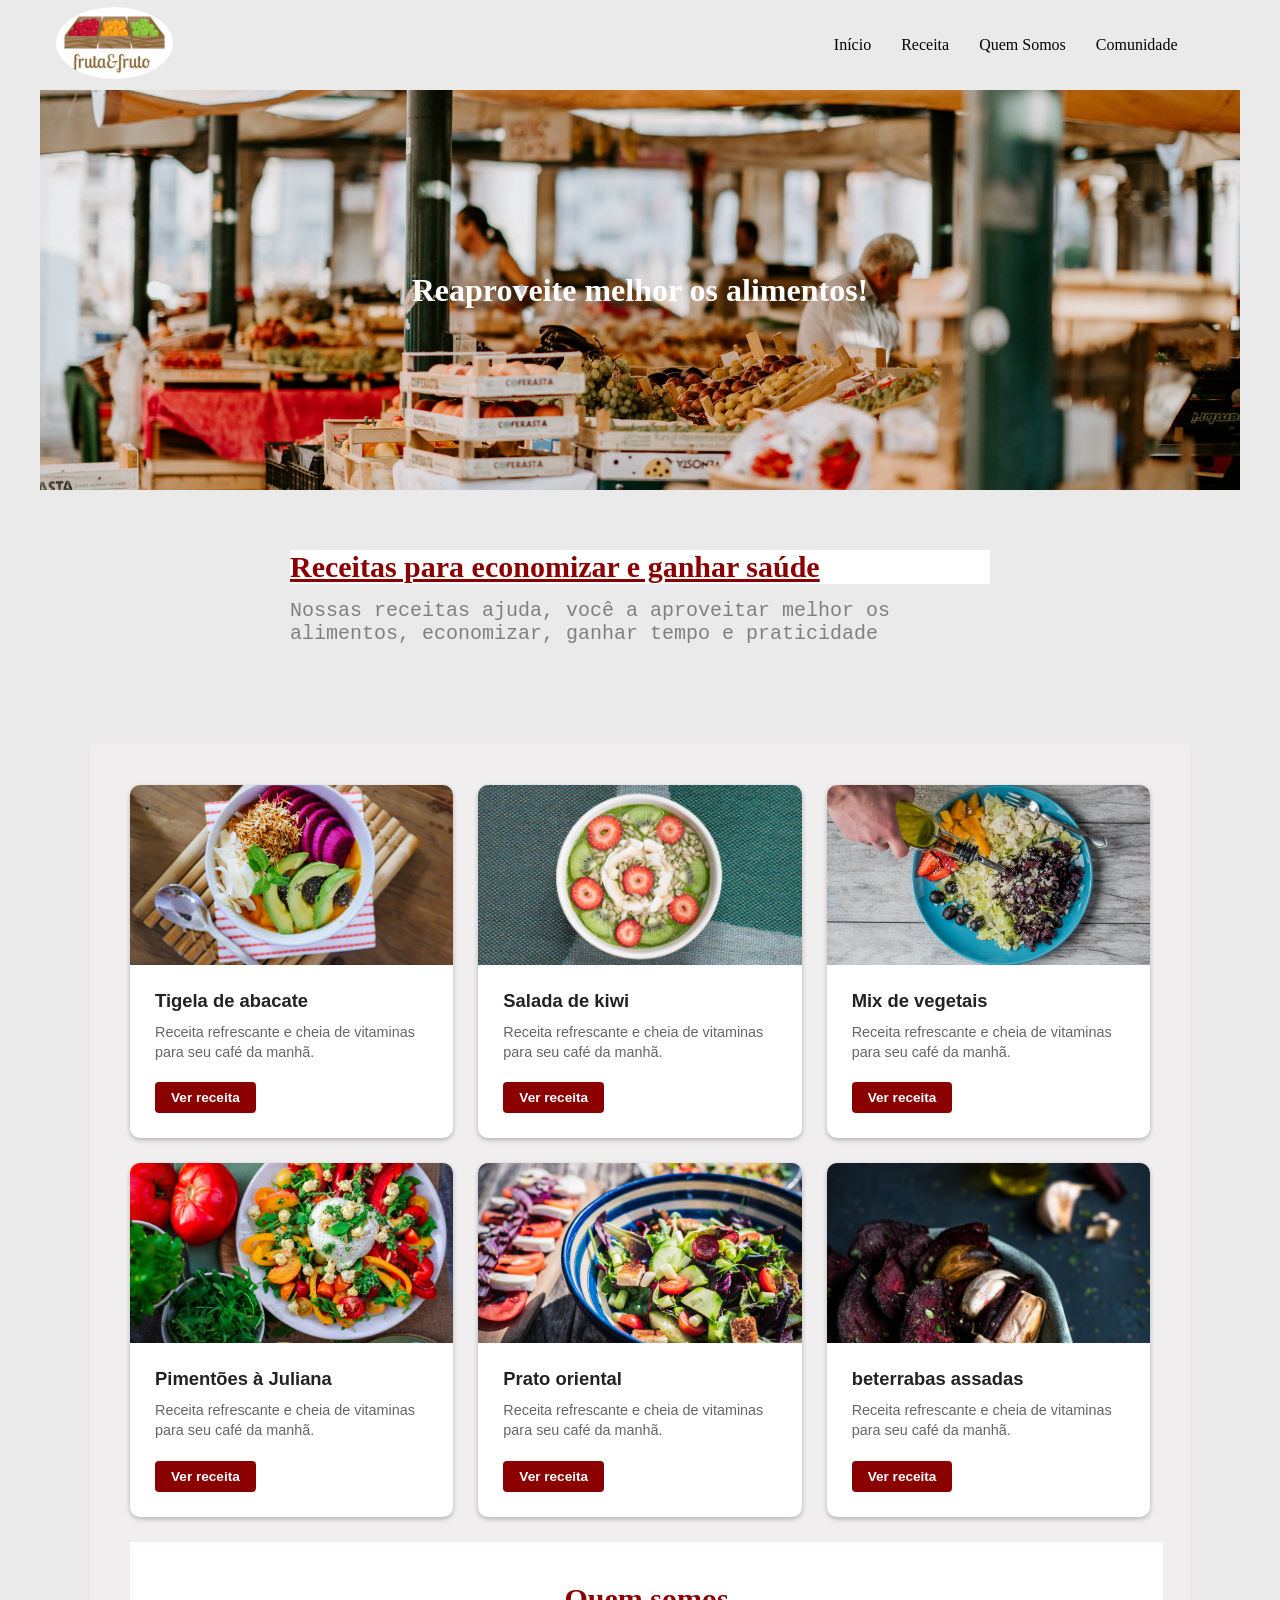
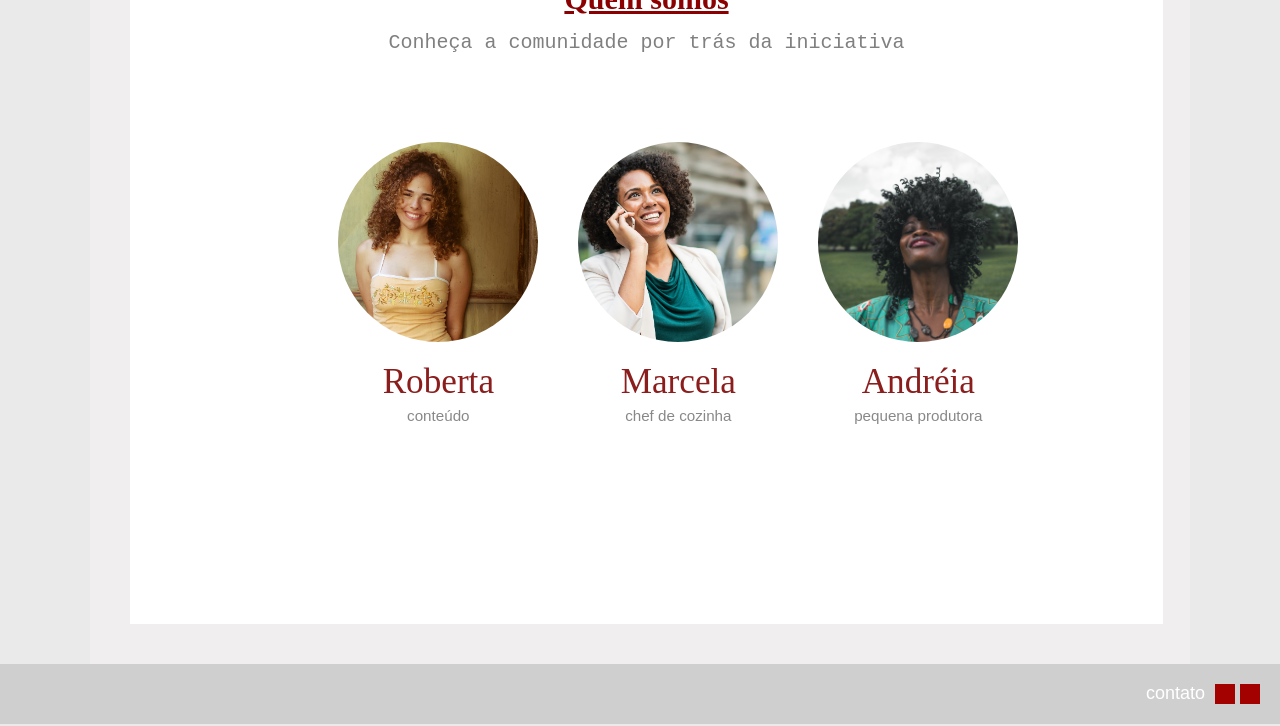
<file: index.html>
<!DOCTYPE html>
<html lang="en">
<head>
    <meta charset="UTF-8">
    <meta http-equiv="X-UA-Compatible" content="IE=edge">
    <meta name="viewport" content="width=device-width, initial-scale=1.0">
    <title>Loja de frutas</title>
    <link rel="stylesheet" href="index.css">
</head>
<body>
    <div class="navbar">

        <div class="container">
    
          <div class="logo-area">
            <img src= "lojadefruta.png" alt="Logo" class="logo"> 
          </div>
    
          <div class="nav-links">
              <ul>
                  <li><a class="links">Início</a> </li>
                  <li><a class="links">Receita</a> </li>
                  <li><a class="links">Quem Somos</a></li>
                  <li><a class="links">Comunidade</a></li>
              </ul>
          </div>
  
        </div>
    
      </div>
    <div class="banner">
      <img src="bannerfrutas.jpg" alt="Banner background">
      <div class="texto-sobreposto">
        <h1>Reaproveite melhor os alimentos!</h1>
      </div>
    </div>
  
  <div class="frase-receita">
    <h1>Receitas para economizar e ganhar saúde</h1>
    
     <p>Nossas receitas ajuda, você a aproveitar melhor os alimentos,
       economizar, ganhar tempo e praticidade
     </p>
  </div>

  <div class="grid-container">

    <div class="card">
        <img src="tigela de abacete.jpg" alt="Tigela de abacate">
        <div class="card-content">
            <h3>Tigela de abacate</h3>
            <p>Receita refrescante e cheia de vitaminas para seu café da manhã.</p>
            <a href="#" class="btn-receita">Ver receita</a>
        </div>
    </div>

    <div class="card">
        <img src="salada de kiwi.jpg" alt="Salada de kiwi">
        <div class="card-content">
            <h3>Salada de kiwi</h3>
            <p>Receita refrescante e cheia de vitaminas para seu café da manhã.</p>
            <a href="#" class="btn-receita">Ver receita</a>
        </div>
    </div>

    <div class="card">
        <img src="mixvegetais.jpg" alt="Mix de vegetais">
        <div class="card-content">
            <h3>Mix de vegetais</h3>
            <p>Receita refrescante e cheia de vitaminas para seu café da manhã.</p>
            <a href="#" class="btn-receita">Ver receita</a>
        </div>
    </div>

    <div class="card">
        <img src="pimetõesjuliana.jpg" alt="Pimentões à Juliana">
        <div class="card-content">
            <h3>Pimentões à Juliana</h3>
            <p>Receita refrescante e cheia de vitaminas para seu café da manhã.</p>
            <a href="#" class="btn-receita">Ver receita</a>
        </div>
    </div>

    <div class="card">
        <img src="prato oriental.jpg" alt="Prato oriental">
        <div class="card-content">
            <h3>Prato oriental</h3>
            <p>Receita refrescante e cheia de vitaminas para seu café da manhã.</p>
            <a href="#" class="btn-receita">Ver receita</a>
        </div>
    </div>

    <div class="card">
        <img src="beterrabas assadas.jpg" alt="beterrabas assadas">
        <div class="card-content">
            <h3>beterrabas assadas</h3>
            <p>Receita refrescante e cheia de vitaminas para seu café da manhã.</p>
            <a href="#" class="btn-receita">Ver receita</a>
        </div>
    </div>

    <div class="colaboradores">
        <h1>Quem somos</h1>
        <p>Conheça a comunidade por trás da iniciativa</p>
    </div>

    <div class="team-container">
                    <div class="team-member">
                        <div class="avatar-wrapper">
                            <img src="roberta.jpg" alt="Roberta">
                        </div>
                        <h3>Roberta</h3>
                        <p class="role">conteúdo</p>
                    </div>

                    <div class="team-member">
                        <div class="avatar-wrapper">
                            <img src="marcela.jpg" alt="Marcela">
                        </div>
                        <h3>Marcela</h3>
                        <p class="role">chef de cozinha</p>
                    </div>

                    <div class="team-member">
                        <div class="avatar-wrapper">
                            <img src="andreia (1).jpg" alt="Andréia">
                        </div>
                        <h3>Andréia</h3>
                        <p class="role">pequena produtora</p>
                    </div>
                </div>
            </section>


</div>

<div class="footer">
    
    <p>contato</p>

    <div class="redes">
        <div class="quadrado"></div>
        <div class="quadrado"></div>
    </div>

</div>

</body>
</html>
</file>
<file: index.css>
body{
    margin: 0;
  }

  nav {
    display: flex;
    justify-content: space-between;
    align-items: center;
    background-color: white;
    box-shadow: 0px 4px 10px rgba(0, 0, 0, 0.1);
  }

  .container{
    display: flex;
    align-items: center;
    justify-content: space-between;
  }
  
  .logo{
    width: 117px;
    height: 72px;
    border-radius: 50%;
    margin-left: 48%;
  }

  .nav-links {
    width: 100%;
    height: 90px;
    font-family: cursive;
    display: flex;
    justify-content:space-around;
    align-items: center;
    gap: 35px;
    margin-left: 48%;
    color: black;
    text-decoration: none;
  }

  .nav-links ul{
    list-style: none;
    display: flex;
    gap: 30px;
   }

  .links a {
    text-decoration: none;
   }

  .banner{
    position: relative;
    width: 100% ;
    max-width: 1200px;
    margin: 0 auto;
    margin-bottom: 60px;
  }

  .banner img {
    width: 100%; height: 400px;
    object-fit: cover;
    display: block;
  }

  .texto-sobreposto{
    color: white;
    font-family: cursive;
    box-shadow: 0px, 4px, 10px rgba(0, 0, 0, 0.2);
    position: absolute; 
    top: 50%; left: 50%;
    transform: translate(-50%, -50%);
    background-color: rgba(0, 0, 0, 0.0);
    text-align: center;
  }

.frase-receita h1{
  background-color: white ;
    color: darkred;
    width: 700px;
    margin: auto;
    font-size: 30px;
    font-family: cursive;
    text-decoration: underline;
    margin-bottom: 15px;
 }

 .frase-receita p{
  color: gray;
  font-size: 20px;
  width: 700px;
  margin: auto;
  font-family: monospace;
  margin-bottom: 100px;
 }

.grid-container {
  padding: 40px;
  background-color: #f3f1f1b0;
  display: grid;
  grid-template-columns: repeat(auto-fit, minmax(300px, 1fr)); 
  gap: 25px; 
  max-width: 1100px;
  margin: 0 auto;
}


.card {
  background-color: #ffffff;
  font-family:'Segoe UI', Tahoma, Geneva, Verdana, sans-serif;
  border-radius: 10px;
  overflow: hidden; 
  box-shadow: 0 2px 5px rgba(0, 0, 0, 0.25);
  display: flex;
  flex-direction: column;
}

.card img {
  width: 100%;
  height: 180px;
  object-fit: cover;
}


.card-content {
  font-family:'Segoe UI', Tahoma, Geneva, Verdana, sans-serif;
  padding: 25px;
  flex-grow: 1;
}

.card-content h3 {
  font-family:'Segoe UI', Tahoma, Geneva, Verdana, sans-serif;
  margin: 0 0 10px 0;
  font-size: 1.15rem;
  color: #222222;
}


.card-content p {
  font-family:'Segoe UI', Tahoma, Geneva, Verdana, sans-serif;
  margin: 0 0 20px 0;
  font-size: 0.9rem;
  color: #666666;
  line-height: 1.4;
}


.btn-receita {
  font-family:'Segoe UI', Tahoma, Geneva, Verdana, sans-serif;
  display: inline-block;
  background-color: #8B0000;
  color: #ffffff;
  text-decoration: none;
  padding: 8px 16px;
  border-radius: 4px;
  font-size: 0.85rem;
  font-weight: bold;
  text-align: center;
  transition: background 0.2s ease;
}

.btn-receita:hover {
  background-color: #a30000;
}

.colaboradores{
  max-width: 1200px;
  background-color: #ffffff;
  margin: 0 auto;
  padding: 40px 20px 0 20px;
  text-align: center;
}

.colaboradores h1{
    color: darkred;
    width: 700px;
    margin: auto;
    font-size: 30px;
    font-family: cursive;
    text-decoration: underline;
    margin-bottom: 15px;
 }

 .colaboradores p{
  color: gray;
  font-size: 20px;
  width: 993px;
  height: 49px;
  margin: auto;
  font-family: monospace;
  margin-bottom: 100px;
 }

 
* {
    margin: 0;
    padding: 0;
    box-sizing: border-box;
}

body {
    font-family: 'Poppins', sans-serif;
    background-color: #eaeaea; 
}

.fundo-cinza-lateral {
    width: 100%;
    display: flex;
    justify-content: center;
    background-color: #eaeaea; 
}

.quadro-branco-conteudo {
    width: 100%;
    max-width: 1200px;
    background-color: #ffffff; 
    padding: 60px 40px; 
}


.quem-somos {
    text-align: center;
}

.section-header h2 {
    font-family: 'Playball', cursive;
    font-size: 3rem;
    color: #8b1d1d;
    margin-bottom: 10px;
    font-weight: normal;
}

.section-header .subtitle {
    font-size: 1.1rem;
    color: #999999;
    margin-bottom: 60px;
}

.team-container {
    display: flex;
    align-items:center;
    padding: 200px;
    flex-direction: row;
    justify-content: center; 
    gap: 40px;
    flex-wrap: nowrap;
    width: 100%;
}

.team-member {
    flex: 0 1 auto; 
    display: flex;
    flex-direction: column;
    align-items: center;
    text-align: center;
}

.avatar-wrapper {
    width: 200px;
    height: 200px;
    border-radius: 50%;
    overflow: hidden;
    margin-bottom: 20px;
}

.avatar-wrapper img {
    width: 100%;
    height: 100%;
    object-fit: cover;
}

.team-member h3 {
    font-family: 'Playball', cursive;
    font-size: 2.2rem;
    color: #8b1d1d;
    margin-bottom: 5px;
    font-weight: normal;
}

.team-member .role {
    font-size: 0.95rem;
    color: #888888;
    font-weight: 300;
}

.footer{
    background-color: #cfcfcf;
    height: 60px;

    display: flex;
    justify-content: flex-end;
    align-items: center;

    padding-right: 20px;
    gap: 10px;
}

.footer p{
    color: white;
    font-family: Arial, Helvetica, sans-serif;
    font-size: 18px;
}

.redes{
    display: flex;
    gap: 5px;
}

.quadrado{
    width: 20px;
    height: 20px;
    background-color: #a30000;
}
</file>
